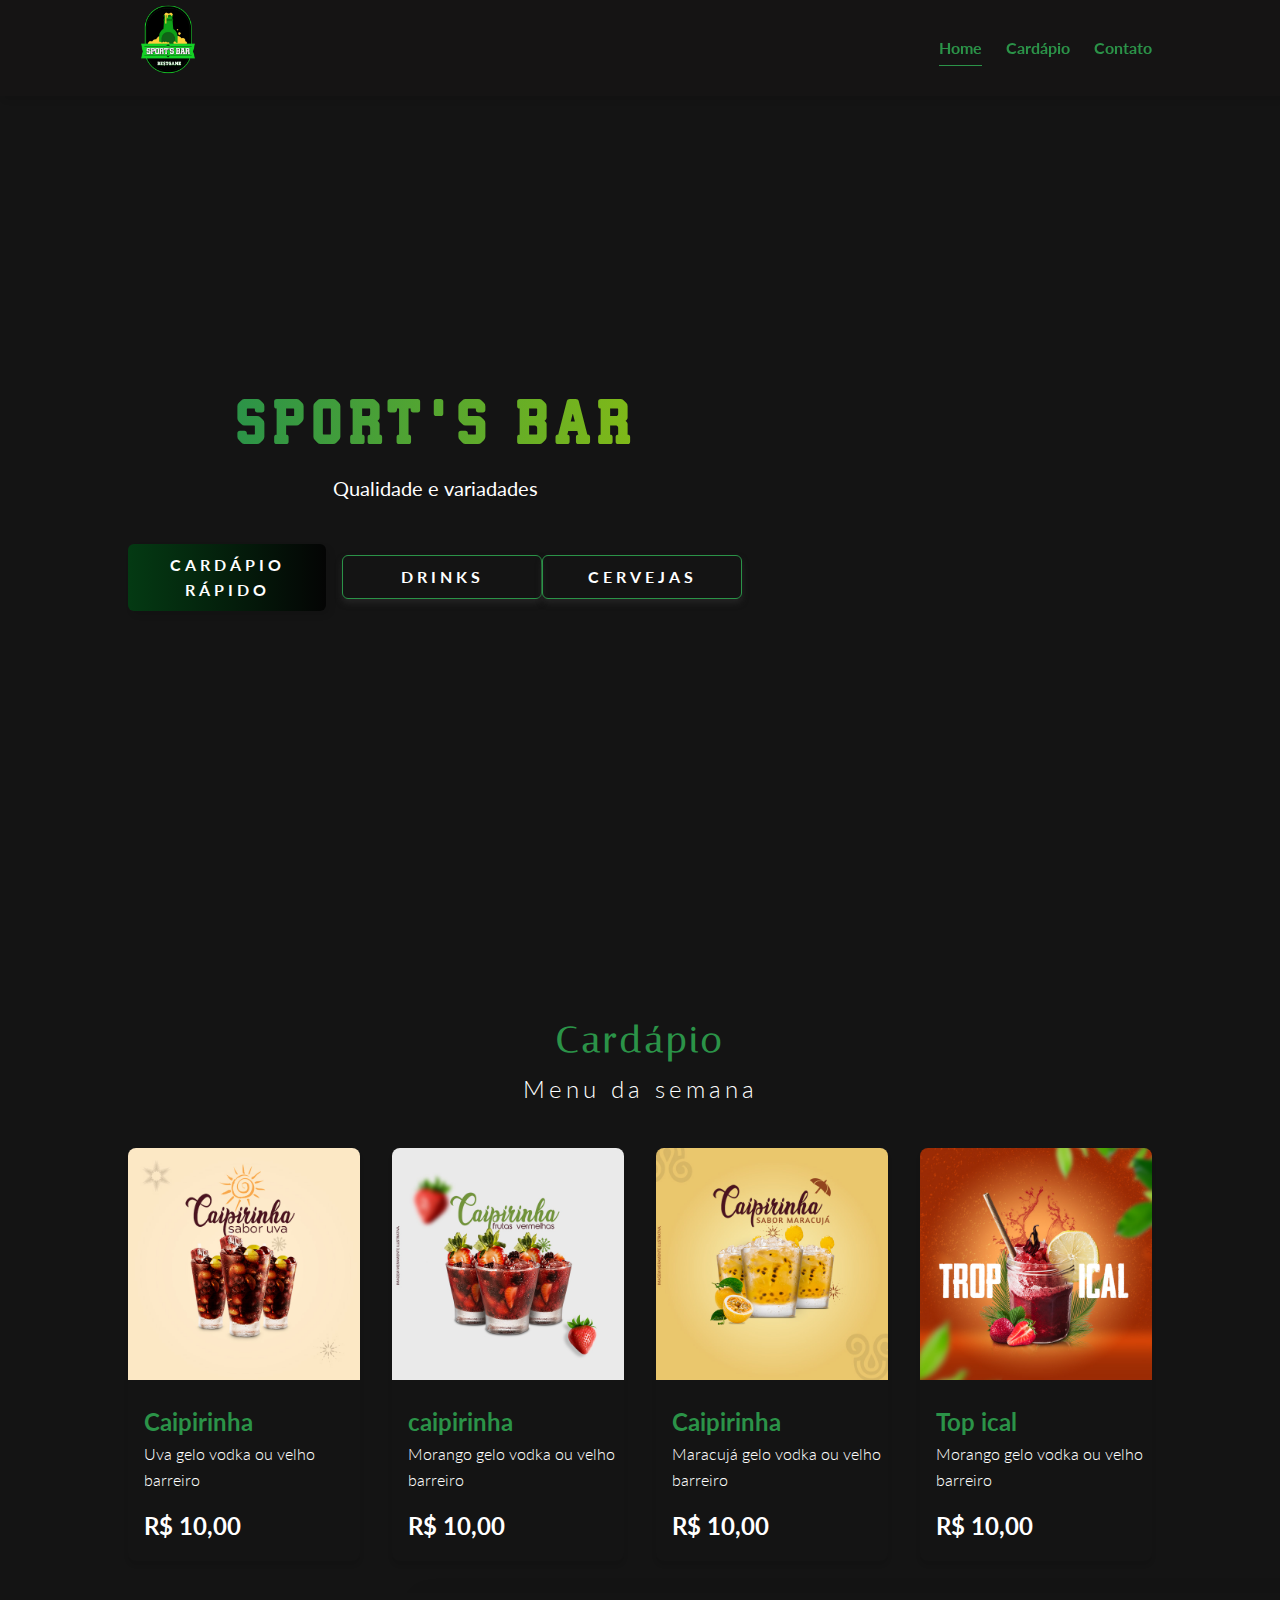
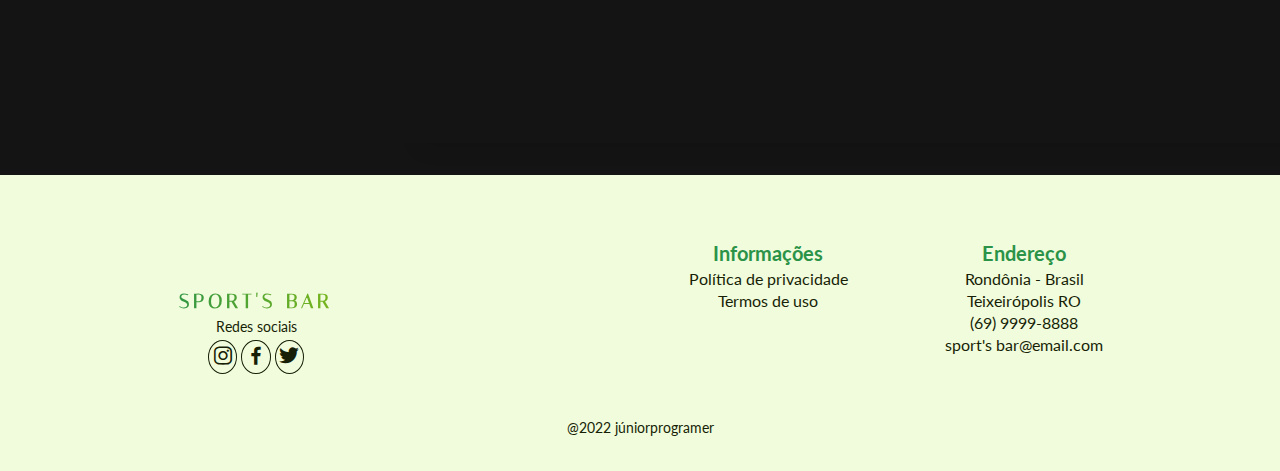
<file: index.html>
<!DOCTYPE html>
<html lang="pt_br">

<head>
    <meta charset="UTF-8">
    <meta name="viewport" content="width=device-width, initial-scale=1.0">
    <title>SPORT'S BAR</title>
    <link rel="shortcut icon" href="assets/img/favicon.png" type="image/x-icon">
    <!--BoxIcons-->
    <link href='https://unpkg.com/boxicons@2.0.7/css/boxicons.min.css' rel='stylesheet'>

    <!--css-->
    <link rel="stylesheet" href="assets/css/style.css">
</head>

<body>
    <!--------------SCROLL TOP------------------------>
    <a href="#" class="scrolltop" id="scroll-top">
        <i class='bx bx-chevrons-up scroll__top__icon'></i>
    </a>

    <!--------------HEADER------------------------>
    <header class="header" id="header">
        <!-- NAV -->
        <nav class="nav bd-container">
            <h1  class="imagem"> <img src="assets/img/Design sem nome.png" alt=""></h1>

            <div class="nav__menu" id="nav-menu">
                <ul class="nav__list">
                    <li class="nav__item"><a href="#home" class="nav__link active-link">Home</a></li>
                   <!-- <li class="nav__item"><a href="#sobre" class="nav__link">Sobre</a></li> -->
                    <li class="nav__item"><a href="#cardapio" class="nav__link">Cardápio</a></li>
                  <!-- <li class="nav__item"><a href="#delivery" class="nav__link">Delivery</a></ li> --> 
                    <li class="nav__item"><a href="#contato" class="nav__link">Contato</a></li>
                    <!-- <li class="nav__item"><a href="#" class="btn">redes sociais</a></li> -->
                </ul> 
            </div>

            <!--MENU TOGGLE-->
            <div class="nav__toggle">
                <i class='bx bx-menu-alt-right' id="nav-toggle"></i>
            </div>
            <!-- END MENU TOGGLE -->
        </nav>
        <!-- END NAV -->
    </header>
    <!-- END HEADER -->

    <!--MAIN-->
    <main>
        <!--HOME-->
        <section class="home" id="home">
            <div class="home__container bd-container bd-grid">
                <div class="home__data">
                    <h1 class="home__title"> <span class="logo">SPORT'S BAR</span></h1>
                    <h2 class="home__subtitle">Qualidade e variadades</h2>
                    <div class="home__btn">
                        <a href="page1.html" class="btn">CARDÁPIO RÁPIDO</a>
                        <a href="#drink" class="btn-outline">DRINKS</a>
                        <a href="#cervejas" class="btn-outline">CERVEJAS</a>
                        
                    </div>
                </div>  

                 <!-- <img src="assets/img/cerveja.png" alt="salada principal" class="home__img"> -->
            </div>
        </section>
        <!-- END HOME -->

        <!-- SOBRE  
        <section class="about bg-container section" id="sobre">
            <h1 class="section-title">Sobre</h1>
            <h2 class="section-subtitle">Dois chefs apaixonados pelo culi</h2>
            <div class="about__container bd-container bd-grid">
                <div class="about__chefs">
                    <div class="chefs">
                        <img src="assets/img/chef1.png" alt="Chef Kalil" class="img__chefs">
                        <span>Chef Kalil</span>
                    </div>
                    <div class="chefs">
                        <img src="assets/img/chef2.png" alt="Chef George" class="img__chefs">
                        <span>Chef George</span>
                    </div>
                </div>
                <div class="about__data">
                    <p class="section-text">Lorem Ipsum is simply dummy text of the printing and typesetting industry.
                        Lorem Ipsum has been
                        the industry's standard dummy text ever since the 1500s</p>
                    <p class="section-text">Lorem Ipsum is simply dummy text of the printing and typesetting industry.
                    </p>
                    <p class="section-text">Lorem Ipsum is simply dummy text of the printing and typesetting industry.
                        Lorem Ipsum has been
                        the industry's standard dummy text ever since the 1500s, when an unknown printer took a galley
                    </p>
                </div>
            </div>
        </section>
         END SOBRE -->

        <!-- CARDÁPIO -->
        <section class="cardapio section" id="drink">
            <h1 class="section-title">Cardápio</h1>
            <h2 class="section-subtitle">Menu da semana</h2>
            <div class="cardapio__container bd-container bd-grid">
                <div class="card">
                    <div class="card__img">
                        <img src="assets/img/BAR (6).jpg" alt="Salada Primavera">
                    </div>
                    <div class="card__data">
                        <h3>Caipirinha</h3>
                        <div class="card__descripition">
                            <small>Uva gelo vodka ou velho barreiro</small>
                        </div>
                    </div>
                    <div class="card__preci">
                        <span>R$ 10,00</span>
                    </div>
                    
                    
                </div>

                <div class="card">
                    <div class="card__img">
                        <img src="assets/img/BAR (5).jpg" alt="Salada Green">
                    </div>
                    <div class="card__data">
                        <h3>caipirinha </h3>
                        <div class="card__descripition">
                            <small>Morango gelo vodka ou velho barreiro</small>
                        </div>
                    </div>
                    <div class="card__preci">
                        <span>R$ 10,00</span>
                    </div>
                    
                </div>

                <div class="card">
                    <div class="card__img">
                        <img src="assets/img/BAR (7).jpg" alt="Salada Green">
                    </div>
                    <div class="card__data">
                        <h3>Caipirinha</h3>
                        <div class="card__descripition">
                            <small>Maracujá gelo vodka ou velho barreiro</small>
                        </div>
                    </div>
                    <div class="card__preci">
                        <span>R$ 10,00</span>
                    </div>
                    
                    
                </div>

                <div class="card">
                    <div class="card__img">
                        <img src="assets/img/BAR (13).jpg" alt="Salada Fit">
                    </div>
                    <div class="card__data">
                        <h3>Top ical</h3>
                        <div class="card__descripition">
                            <small>Morango gelo vodka ou velho barreiro</small>
                        </div>
                    </div>
                    <div class="card__preci">
                        <span>R$ 10,00</span>
                    </div>
                   
                    

                </div>
               
                
            </div>
                                           <!-- CERVEJAS
     </section>
        <section id="cervejas">
            <section >
                <h1 class="section-title" >cervejas</h1>
                <h2 class="section-subtitle">mais populares</h2>
                <div class="cardapio__container bd-container bd-grid">
                    <div class="card">
                        <div class="card__img">
                            <img src="assets/img/cerveja.png" alt="Salada Primavera">
                        </div>
                        <div class="card__data">
                            <h3>Caipirinha</h3>
                            <div class="card__descripition">
                                <small>limão gelo vodka ou velho barreiro</small>
                            </div>
                        </div>
                        <div class="card__preci">
                            <span>R$ 10,00</span>
                        </div>
            
                       
            
                    </div>
                    <div class="card">
                        <div class="card__img">
                            <img src="assets/img/receita-de-caipiroska-de-kiwi-kiwiroska.jpg" alt="Salada Green">
                        </div>
                        <div class="card__data">
                            <h3>caipiroska </h3>
                            <div class="card__descripition">
                                <small>Kiwi gelo vodka ou velho barreiro</small>
                            </div>
                        </div>
                        <div class="card__preci">
                            <span>R$ 10,00</span>
                        </div>
                       
                    </div>
                    <div class="card">
                        <div class="card__img">
                            <img src="assets/img/caipirinha-de-maracuja.jpg" alt="Salada Green">
                        </div>
                        <div class="card__data">
                            <h3>Caipirinha</h3>
                            <div class="card__descripition">
                                <small>Maracujá gelo vodka ou velho barreiro</small>
                            </div>
                        </div>
                        <div class="card__preci">
                            <span>R$ 10,00</span>
                        </div>
                       
                    </div>
                    <div class="card">
                        <div class="card__img">
                            <img src="assets/img/caipirinha_de_morango_com_vodka_2921_600.jpg" alt="Salada Fit">
                        </div>
                        <div class="card__data">
                            <h3>Caipirinha</h3>
                            <div class="card__descripition">
                                <small>Morango gelo vodka ou velho barreiro</small>
                            </div>
                        </div>
                        <div class="card__preci">
                            <span>R$ 10,00</span>
                        </div>
                      
            
                    </div>
            
            
                </div>
            </section>
        </section>
        END CARDÁPIO -->

        <!-- DELIVERY 
        <section class="delivery" id="delivery">
            <div class="delivery__container">
                <div class="delivery__data">
                    <h1 class="section-title">Delivery</h1>
                    <h2 class="section-subtitle">Peça nossas saladas e receba no conforto da sua casa</h2>
                    <a href="#" class="btn">FAÇA SEU PEDIDO</a>
                </div>
            </div>
        </section>
         END DELIVERY -->

        <!-- CONTATO
        <section class="contato section" id="contato">
            <h1 class="section-title">Contato</h1>
            <h2 class="section-subtitle">Estamos ansiosos por falar com você</h2>
            <div class="contato__container bd-container bd-grid">
                <div class="contato__data">
                    <div class="contato__cta">
                        <h3 class="contato__title">Reserva</h3>
                        <p>Se você deseja fazer uma resevar em nosso restaurante contate-nos e escolha sua data.</p>
                        <a href="#" class="btn-outline">FAZER RESERVA</a>
                    </div>
                    <div class="contato__cta">
                        <h3 class="contato__title">Delivery</h3>
                        <p>Escolha sua refeição para receber em sua casa com todo conforto e trenquilidade.</p>
                        <a href="#" class="btn-outline">FAZER PEDIDO</a>
                    </div>
                </div>
                <div class="contato__form">
                    <h3 class="contato__title">Fale Conosco</h3>
                    <form class="form-control">
                        <label for="name">NOME</label>
                        <input type="text" id="name">
                        <label for="email">E-MAIL</label>
                        <input type="email" id="email">
                        <label for="mensagem">MENSAGEM</label>
                        <textarea name="mensagem" id="mensagem" cols="30" rows="5"></textarea>
                        <button class="btn">ENVIAR MENSAGEM</button>
                    </form>
                </div>
            </div>
        </section>
         END CONTATO -->

        <!-- COMPARTILHAR -->
        <section class="compartilhar">
            <div class="compartilhar__container">
                <h1 class="section-title"></h1>
               
                
            </div>
        </section>
        <!-- END COMPARTILHAR -->
    </main>
    <!-- END MAIN -->

    <!-- FOOTER -->
    <footer class="footer section bg-container">
        <div class="footer__container bd-container">
            <div class="company">
                <h3 class="logo">SPORT'S BAR</h3>
                <small>Redes sociais</small>
                <div class="social__media">
                    <a href=""><i class='bx bxl-instagram'></i></a>
                    <a href=""><i class='bx bxl-facebook'></i></a>
                    <a href=""><i class='bx bxl-twitter'></i></a>
                </div>
            </div>
            <div class="services">
               <!-- <h3 class="footer__title">Serviços</h3>
                <a href="" class="footer__subtittle">Reservas</a>
                <a href="" class="footer__subtittle">Delivery</a>  -->
            </div> 
            <div class="info">
                <h3 class="footer__title">Informações</h3>
                <a href="" class="footer__subtittle">Política de privacidade</a>
                <a href="" class="footer__subtittle">Termos de uso</a>
            </div>
            <div class="addres">
                <h3 class="footer__title">Endereço</h3>
                <small class="footer__subtittle">Rondônia - Brasil</small>
                <small class="footer__subtittle">Teixeirópolis RO</small>
                <small class="footer__subtittle">(69) 9999-8888</small>
                <small class="footer__subtittle">sport's bar@email.com</small>
            </div>
        </div>
        <p>@2022 júniorprogramer</p>
    </footer>
    <!-- END FOOTER -->

    <script type="text/javascript" src="assets/js/main.js"></script>
</body>

</html>
</file>
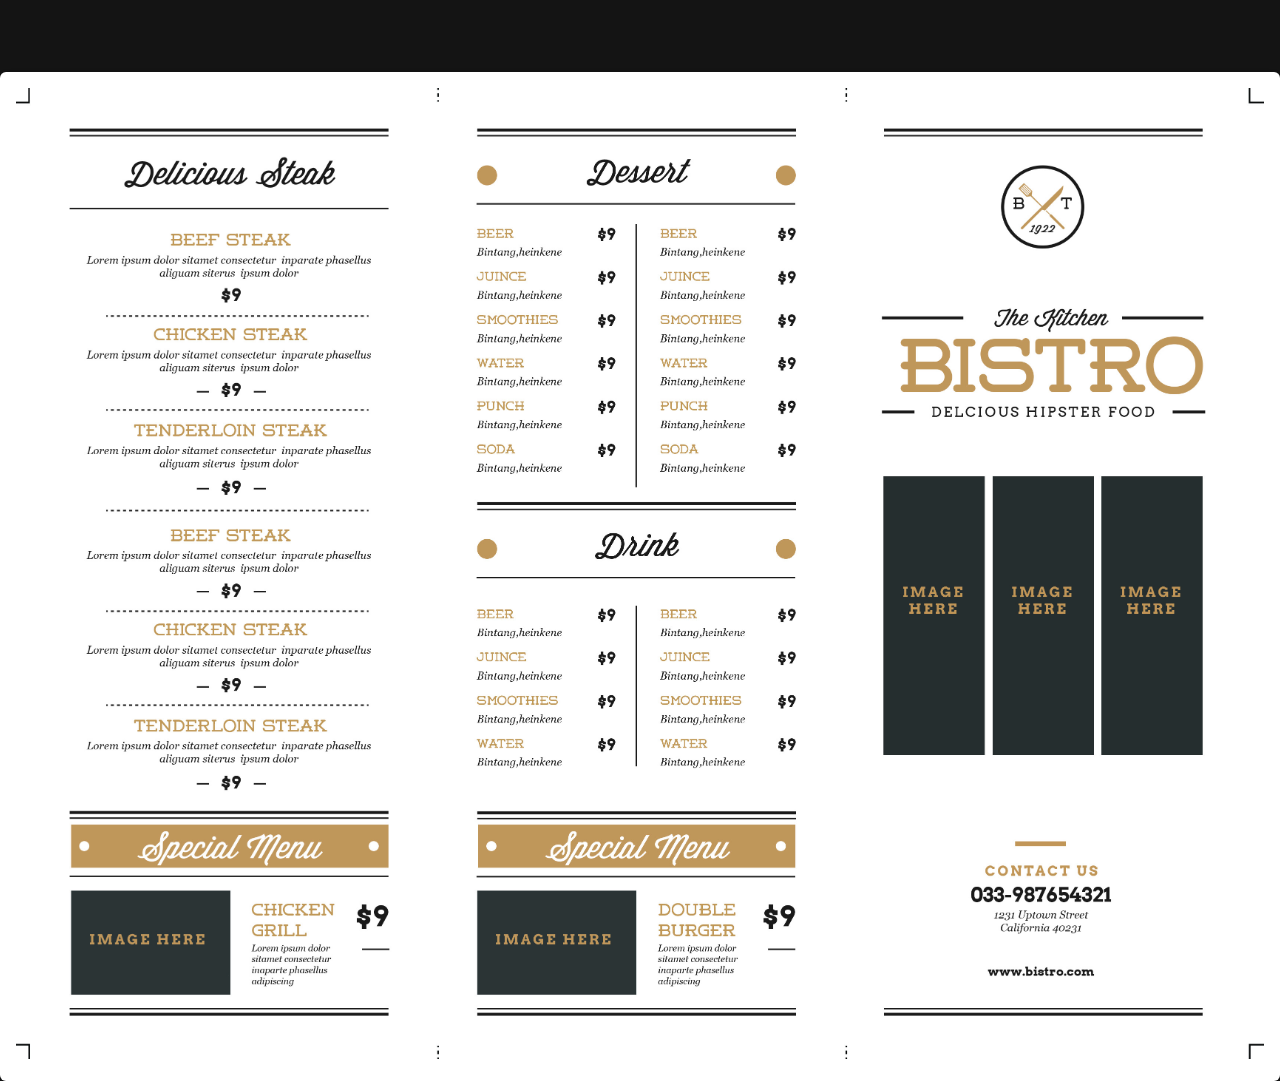
<file: page1.html>
<!DOCTYPE html>
<html lang="en">
<head>
    <meta charset="UTF-8">
    <meta http-equiv="X-UA-Compatible" content="IE=edge">
    <meta name="viewport" content="width=device-width, initial-scale=1.0">
    <title>Document</title>
    <link rel="stylesheet" href="assets/css/style.css">
</head>
<body>
  
            <div class="about__data">
               <img src="assets/img/1.jpg" alt="">
            </div>
        </div>
    </section>
</body>
</html>
</file>
<file: assets/css/style.css>
/*---------------GOOGLE FONTS-------------------*/
@import url('https://fonts.googleapis.com/css2?family=Italiana&family=Lato:wght@300;400;700&display=swap');
@font-face {
    font-family: 'nome';
    src: url('../img/AthleticoClean.otf');
}
    

/*---------------VARIABLES CSS-------------------*/
:root {
    --header-height: 4.5rem;

    /*---------------COLLORS -------------------*/
    --first-color: #2b9348;
    --first-color_alt: #1d7a37;
    --first-color_alt_light: #36ba5b;
    --light-color: #ffffff;
    --text-color: #171f07;
    --body-color: #ffffff;
    --container-color: #f1fcdc;

    /*---------------FONT  AND TYPOGRAPHY-------------------*/
    --body-font: "Lato", sans-serif;
    --font-logo: 'Italiana', serif;
    --big-font-size: 2rem;
    --h1-font-size: 1.5rem;
    --h2-font-size: 1.25rem;
    --h3-font-size: 1rem;
    --normal-font-size: 0.938rem;
    --small-font-size: 0.813rem;

    /*---------------FONT WEIGHT-------------------*/
    --font-light: 300;
    --font-medium: 400;
    --font-bold: 700;

    /*---------------MARGINS-------------------*/
    --mb-1: 0.5rem;
    --mb-2: 1rem;
    --mb-3: 1.5rem;
    --mb-4: 2rem;
    --mb-5: 2.5rem;
    --mb-6: 3rem;

    /*---------------Z INDEXS-------------------*/
    --Z-fixed: 100;
    --z-tooltip: 10;
}

/*---------------BASE-------------------*/
*,
::before,
::after {
    box-sizing: border-box;
    margin: 0;
    padding: 0;
}

html {
    scroll-behavior: smooth;
}

body {
    margin: var(--header-height) 0 0 0;
    font-family: var(--body-font);
    font-size: var(--normal-font-size);
    background-color: #000000eb;
    color: white;
    line-height: 1.6;
    box-shadow: 4px 4px 6px rgba(0, 0, 0, 0.1);

    
}
.imagem {
    width: 80px;
}


ul {
    list-style: none;
}

a {
    text-decoration: none;
}

img {
    max-width: 100%;
    height: auto;
}

/*---------------BUTTONS-------------------*/
.btn {
    width: 100%;
    background: linear-gradient(to right, #043a13 0%, #040404 100%);
    border: none;
    outline: none;
    box-shadow: 4px 4px 6px rgba(0, 0, 0, 0.1);
    padding: 0.5rem 1.5rem;
    font-size: var(--normal-font-size);
    font-weight: var(--font-bold);
    letter-spacing: 4px;
    text-align: center;
    outline: none;
    color: var(--light-color);
    border-radius: 6px;
    display: inline-block;
    margin: 0 auto;
    transition: all 0.4s ease-in-out;
}

.btn:hover {
    letter-spacing: 6px;
}

.btn-outline {
    width: 100%;
    background-color:transparent;
    border: 1px solid var(--first-color);
    color: rgb(255, 255, 255);
    box-shadow: 0px 4px 6px rgb(36 36 36 / 99%);
    padding: 0.5rem 1.5rem;
    font-size: var(--normal-font-size);
    font-weight: var(--font-bold);
    letter-spacing: 4px;
    text-align: center;
    outline: none;
    border-radius: 6px;
    display: inline-block;
    margin: 0 auto;
    transition: all 0.4s ease-in-out;
}

.btn-outline:hover {
    background-color: var(--first-color_alt);
    border: 1px solid var(--light-color);
    color: var(--light-color);
}

/*--------------- CLASS CSS-------------------*/
.section {
    padding: 4rem 0 2rem;
}

.section-title,
.section-subtitle {
    text-align: center;
}

.section-title {
    font-family: var(--font-logo);
    font-size: var(--h1-font-size);
    letter-spacing: 4px;
    color: var(--first-color);
    margin-top: var(--mb-6);
}

.section-subtitle {
    display: block;
    color: white;
    font-size: var(--h2-font-size);
    font-weight: var(--font-light);
    letter-spacing: 4px;
    margin-bottom: var(--mb-1);
}

.section-text {
    font-size: var(--h3-font-size);
    color: var(--text-color);
    letter-spacing: 1.2px;
    line-height: 24px;
    margin-bottom: var(--mb-2);
}

/*---------------LAYOUT-------------------*/

.bd-container {
    max-width: 1024px;
    width: calc(100% - 2rem);
    margin: 0 auto;
}

.bd-grid {
    display: grid;
    gap: 1, 5rem;
}

.header {
    width: 100%;
    position: fixed;
    top: 0;
    left: 0;
    z-index: var(--Z-fixed);
    background-color: #161515eb
    
}
#header {
    box-shadow: 4px 4px 6px rgba(0, 0, 0, 0.1);
}

.bg-container {
    background-color: var(--container-color);
}

/*-----------NAV---------------*/
.nav{
    max-width: 1024px;
    height: var(--header-height);
    display: flex;
    justify-content: space-between;
    align-items: center;
    padding: 3rem 0;
}

@media (max-width: 960px){
    .nav__menu {
        position: absolute;
        top: 0;
        right: -100%;
        width: 50%;
        height: 100vh;
        text-align: right;
        padding: 0 2rem;
        background-color: rgba(0, 0, 0, 0.884);
        border-radius: 150px 0 0 0;
        box-shadow: -10px -8px 4px rgba(0, 0, 0, 0.1);
        z-index: var(--z-tooltip);
        transition: 0.4s;
    }

    .nav__menu .logo{
        padding-left: 4rem;
    }

    .nav__menu .nav__item {
        margin-bottom: var(--mb-2);
    }
    
    .nav__menu .nav__item:first-child {
        margin-top: 8rem;
    }

    .show-menu {
        right: 0;
    }
}

.logo{
    font-family: nome;
    font-size: var(--h3-font-size);
    padding-top: 3rem;
    background: linear-gradient(to right, #2B9348 0%, #80B918 100%);
    background-clip: text;
    -webkit-background-clip: text;
    -webkit-text-fill-color: transparent;
}

.nav__item .btn{
    font-size: var(--small-font-size);
    padding: .3rem 1rem;
}

.nav__link {
    font-size: var(--h3-font-size);
    font-weight: var(--font-bold);
    color: var(--first-color);
}

.nav__link:hover, .active-link {
    padding-bottom: var(--mb-1);
    border-bottom: 1px solid var(--first-color);
}

.nav__toggle{
    font-size:var(--h1-font-size);
    color: var(--first-color);
    padding: 0.1rem 0.5rem;
    border: 1px solid var(--first-color);
    margin-right: 1rem;
    border-radius: 6px;
    z-index: var(--Z-fixed);
}

.nav__toggle:hover {
    background-color: var(--first-color);
    color: var(--light-color);
}

/* SCROLL HEADER*/
.scroll-header {
    box-shadow: 0 4px 6px rgba(0, 0, 0, 0.1);
}

/* SCROLL TOP*/
.scrolltop {
    position: fixed;
    display: flex;
    align-items: center;
    justify-content: center;
    background-color: var(--first-color);
    padding: 0.5rem;
    border-radius: 50%;
    right: 1rem;
    bottom: 1rem;
    z-index: var(--z-tooltip);
    transition: 0.4s;
    visibility: hidden;
}

.scrolltop:hover {
    background-color: var(--first-color_alt_light);
    color: var(--first-color_alt);
}

.scroll__top__icon {
    font-size: 1.8rem;
    color: var(--light-color);
}

/* SHOW SCROLL TOP*/
.scroll-top {
    visibility: visible;
    bottom: 1rem;
}

/*-------------HOME---------------*/
.home__container {
    padding: 2rem 1rem;
}

.home__data {
    text-align: center;
    margin-bottom: var(--mb-3);
}

.home__title {
    font-size: var(--h1-font-size);
    color: var(--text-color);
}

.home__title span {
    font-family: nome;
    font-size: var(--big-font-size);
    letter-spacing: 4px;
    color: var(--first-color);
}

.home__subtitle {
    font-size: var(--h3-font-size);
    font-weight: var(--font-medium);
    color: white;
    margin-bottom: var(--mb-5);
}

.home__btn {
    padding: 0 3rem;
}

.home__btn a {
    margin-bottom: 1rem;
}

/*------------SOBRE---------------*/
.about__container {
    padding: 0 2rem;
}

.about__chefs {
    display: flex;
    align-items: center;
    justify-content: center;
    text-align: center;
    margin-top: var(--mb-3);
}

.chefs {
    display: flex;
    align-items: center;
    justify-content: center;
    flex-direction: column;
}

.chefs .img__chefs {
    width: 180px;
    transition: 0.4s;
}

.chefs .img__chefs:hover {
    transform: scale(1.1);
}

.chefs span {
    font-size: var(--small-font-size);
    color: var(--text-color);
    margin-top: 1rem;
}

.about__data {
    margin-top: var(--mb-4);
    background-color: var(--light-color);
    padding: 1rem;
    box-shadow: 0 4px 8px rgba(0, 0, 0, 0.1);
    border-radius: 6px;
}

.about__data .section-text {
    font-size: var(--h3-font-size);
    font-weight: var(--font-medium);
    line-height: 32px;
}

/*---------- CARDAPIO------------*/
.cardapio__container {
    padding: 1rem 4rem;
}

.card {
    position: relative;
    border-radius: 8px;
    box-shadow: 0 4px 4px rgba(0, 0, 0, 0.1);
    margin-top: var(--mb-4);
    margin-bottom: var(--mb-4);
    transition: 0.4s;
}

.card:hover {
    transform: scale(1.1);
}

.card img {
    border-radius: 8px 8px 0 0;
}
.card img:hover{
    background-image: ur;
    
}

.card__data {
    height: 6rem;
}

.card__data h3 {
    font-weight: var(--font-bold);
    font-size: var(--h2-font-size);
    color: var(--first-color);
    margin-top: var(--mb-2);
    margin-left: var(--mb-2);
}

.card__data .card__descripition {
    margin-left: var(--mb-2);
}

.card__data small {
    font-weight: var(--font-light);
    font-size: var(--normal-font-size);
    margin-top: var(--mb-2);
    margin-bottom: var(--mb-4);
}

.card__preci {
    margin-top: var(--mb-3);
}

.card__preci span {
    font-weight: var(--font-bold);
    font-size: var(--h2-font-size);
    position: relative;
    left: 1rem;
    bottom: 1rem;
}

.card__cart {
    position: absolute;
    right: 0;
    bottom: 0;
    font-size: 1.6rem;
    color: var(--light-color);
    background-color: var(--first-color);
    border-radius: 6px 0px;
    display: flex;
    align-items: center;
    justify-content: center;
    padding: 1rem;
    cursor: pointer;
    transition: 0.4s;
    
}


.card__carti {
    margin: auto;
    font-family: nome;
    position: absolute;
    right: 0;
    bottom: 0;
   
    font-size: 1.6rem;
    color: var(--light-color);
    background-color: var(--first-color);
    border-radius: 6px 0px;
 
    
    
    align-items: center;
    justify-content: center;
    padding: 1rem;
    cursor: pointer;
    transition: 0.4s;
}

.card__carti:hover {
    background-color: var(--first-color_alt);
    
    transform: scale(1.1);
    
   

    
}
.card__cart:hover {
    background-color: var(--first-color_alt);
    
    transform: scale(1.1);
   
}
#curtir::before {
    transform: scale(6.1);
}




/*----------DELIVERY-----------*/
.delivery {
    height: 100vh;
    display: flex;
    align-items: center;
    justify-content: center;
    background-image: url(../img/bg-delivery.jpg);
    background-position: center;
    background-size: cover;
    background-repeat: no-repeat;
}

.delivery__container {
    border: 1px solid rgba(255, 255, 255, 0.7);
    border-radius: 6px;
    padding: 1rem;
}
.delivery__data h1{
    margin: 0;
}

.delivery__data {
    display: flex;
    flex-direction: column;
    border-radius: 6px;
    background-color: rgba(255, 255, 255, 0.7);
    padding: 2rem;
}

.delivery__data a {
    width: 50%;
    margin-top: var(--mb-3);
    letter-spacing: 3px;
}

/*----------CONTATO---------*/
.contato__container {
    padding: 1rem 2rem;
}

.contato__cta {
    margin-bottom: var(--mb-3);
    text-align: center;
}

.contato__title {
    font-weight: var(--font-bold);
    font-size: var(--h2-font-size);
    margin-bottom: var(--mb-2);
}

.contato__cta p {
    font-weight: var(--normal-font-size);
    font-size: var(--h3-font-size);
    line-height: 28px;
    margin-bottom: var(--mb-2);
}

.contato__cta a {
    margin-bottom: var(--mb-2);
}

.contato__form .contato__title {
    text-align: center;
}

.form-control {
    position: relative;
    display: flex;
    flex-direction: column;
}

.form-control label {
    font-size: var(--small-font-size);
}

.form-control input,
textarea {
    font-size: var(--normal-font-size);
    padding: 0.5rem 1rem;
    border-radius: 6px;
    background: #ffffff;
    border: 2px solid #75b985;
    margin-bottom: var(--mb-2);
}

.form-control textarea {
    resize: none;
    outline: none;
    margin-bottom: var(--mb-6);
}

.form-control button {
    position: absolute;
    right: 0;
    bottom: 0;
}

/*---------COMPARTILHAR-----------*/
.compartilhar {
    display: flex;
    align-items: center;
    justify-content: center;
    text-align: center;
 
    background-position: center;
    background-repeat: no-repeat;
    background-size: cover;
    height: 150px;
    box-shadow: 420px 4px 20px rgba(0, 0, 0, 0.1);
}

.compartilhar__container .section-title {
    margin-top: var(--mb-3);
}

.compartilhar__container p {
    font-weight: var(--font-bold);
    font-size: var(--h2-font-size);
}

.compartilhar__social {
    display: flex;
    align-items: center;
    justify-content: center;
    margin-top: var(--mb-2);
    margin-bottom: var(--mb-3);
}
.compartilhar__social:hover > .insta,
.compartilhar__social:hover > a{
    color: var(--text-color);
}

.compartilhar__social a,
.insta {
    font-weight: var(--font-medium);
    font-size: var(--h2-font-size);
    color: var(--first-color);
}

.insta {
    margin-left: 10px;
    margin-right: var(--mb-1);
    

}



/*--------------FOOTER-----------------*/
.footer__container {
    display: flex;
    justify-content: center;
    flex-direction: column;
    text-align: center;
}

.company,
.services,
.info,
.addres {
    display: flex;
    flex-direction: column;
    margin-bottom: var(--mb-5);
}

.company .logo {
    font-family: var(--font-logo);
    font-size: var(--h3-font-size);
    line-height: 29px;
    color: var(--first-color);
    letter-spacing: 4px;
}

.company small {
    font-size: var(--small-font-size);
    color: var(--text-color);
}

.company .social__media a {
    font-size: var(--h2-font-size);
    color: var(--text-color);
    border: .1rem solid var(--text-color);
    padding: .1rem;
    border-radius: 50%;
}

.company .social__media a:hover {
    color: var(--first-color);
    border: .1rem solid var(--first-color);
}

.services a:hover,
.info a:hover {
    text-decoration: underline;
}

.footer p {
    font-size: var(--small-font-size);
    color: var(--text-color);
    text-align: center;
}

.footer__title {
    font-weight: var(--font-bold);
    font-size: var(--h3-font-size);
    line-height: 29px;
    color: var(--first-color);
}

.footer__subtittle {
    font-size: var(--normal-font-size);
    line-height: 22px;
    color: var(--text-color);
}

/*-------MEDIA QUERY------*/
@media (min-width: 576px) {
    .home__img {
        width: 30%;
        margin: 0 auto;
        height: 500px;
    }

    .cardapio__container {
        grid-template-columns: repeat(2, 1fr);
        column-gap: 2rem;
    }

    .contato__form{
        margin-bottom: var(--mb-6);
    }

    .footer__container {
        display: grid;
        grid-template-columns: repeat(2, 1fr);
    }
}

@media (min-width: 768px) {
    :root {
        --big-font-size: 4rem;
        --h1-font-size: 2.25rem;
        --h2-font-size: 1.5rem;
        --h3-font-size: 1.25rem;
        --normal-font-size: 1rem;
        --small-font-size: 0.875rem;
    }
    .logo{
        margin: 0 2rem;
    }
    .home__container {
        padding: 3rem 2rem;
    }

    .home__img {
        width: 70%;
        margin: 0 auto;
    }

}

@media (min-width: 960px) {
    .nav__list{
        display: flex;
        align-items: center;
    }
    
    .nav__item{
        margin-left: var(--mb-3);
    }
    
    .nav__link{
        font-size: var(--normal-font-size);
        font-weight: var(--font-bold);
        color: var(--first-color);
    }

    .nav__item:first-child {
        margin-top: 0;
    }

    .nav__toggle{
        display: none;
    }

    .home__container {
        padding: 0;
        height: calc(100vh - var(--header-height));
        align-content: center;
        grid-template-columns: 60% 40%;
    }

    .home__data {
        margin-top: var(--mb-6);
    }

    .home__btn {
        padding: 0;
        display: flex;
        align-items: center;
    }

    .home__btn a:first-child {
        margin-right: var(--mb-2);
    }

    .home__img {
        width: 100%;
    }

    .about .section-subtitle{
        padding: 0 3REM;
    }

    .about__container {
        padding: 0;
        grid-template-columns: repeat(2, 1fr);
        column-gap: 2rem;
        align-items: center;
    }

    .cardapio__container {
        padding: 0;
        grid-template-columns: repeat(4, 1fr);
    }

    .contato__container {
        padding: 0;
        grid-template-columns: repeat(2, 1fr);
        column-gap: 1.5rem;
        margin-top: var(--mb-2);
    }

    .form-control button {
        bottom: -.5rem;
    }

    .footer__container {
        padding: 0;
        grid-template-columns: repeat(4, 1fr);
    }
}
</file>
